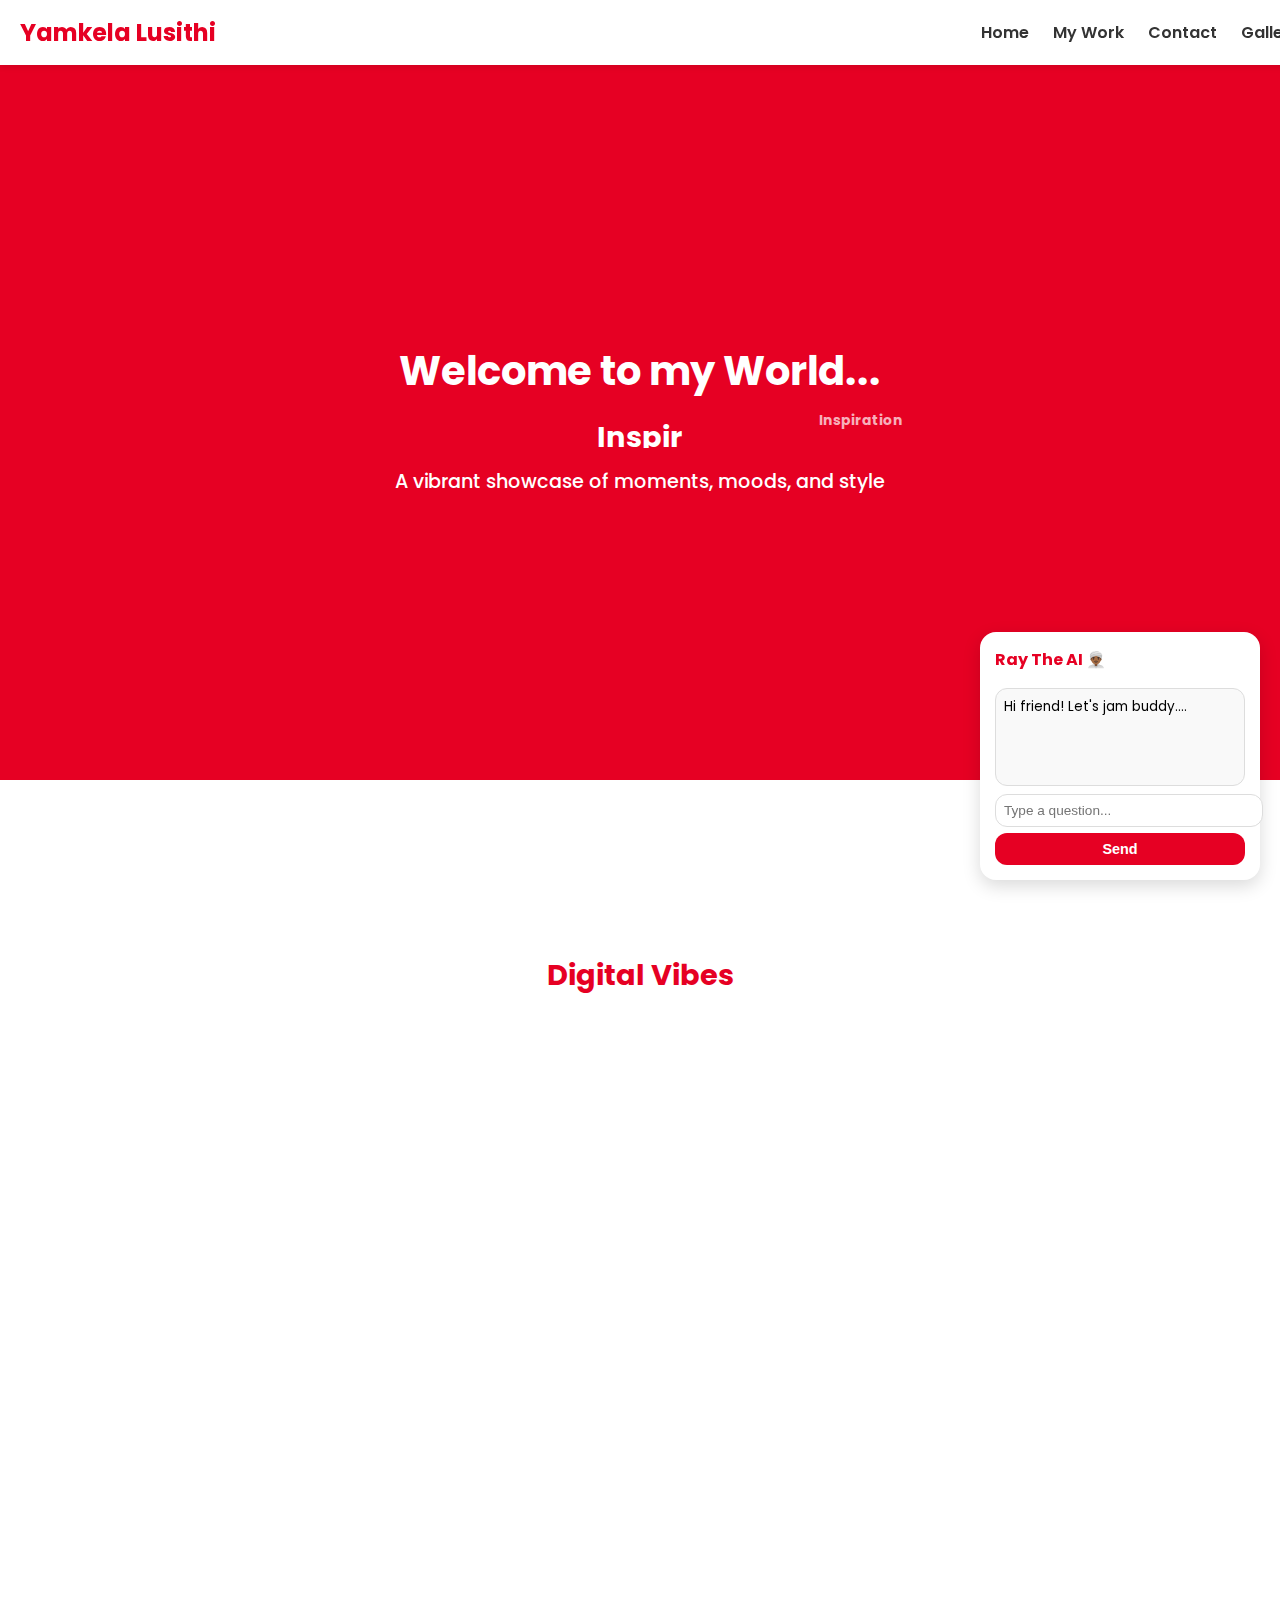
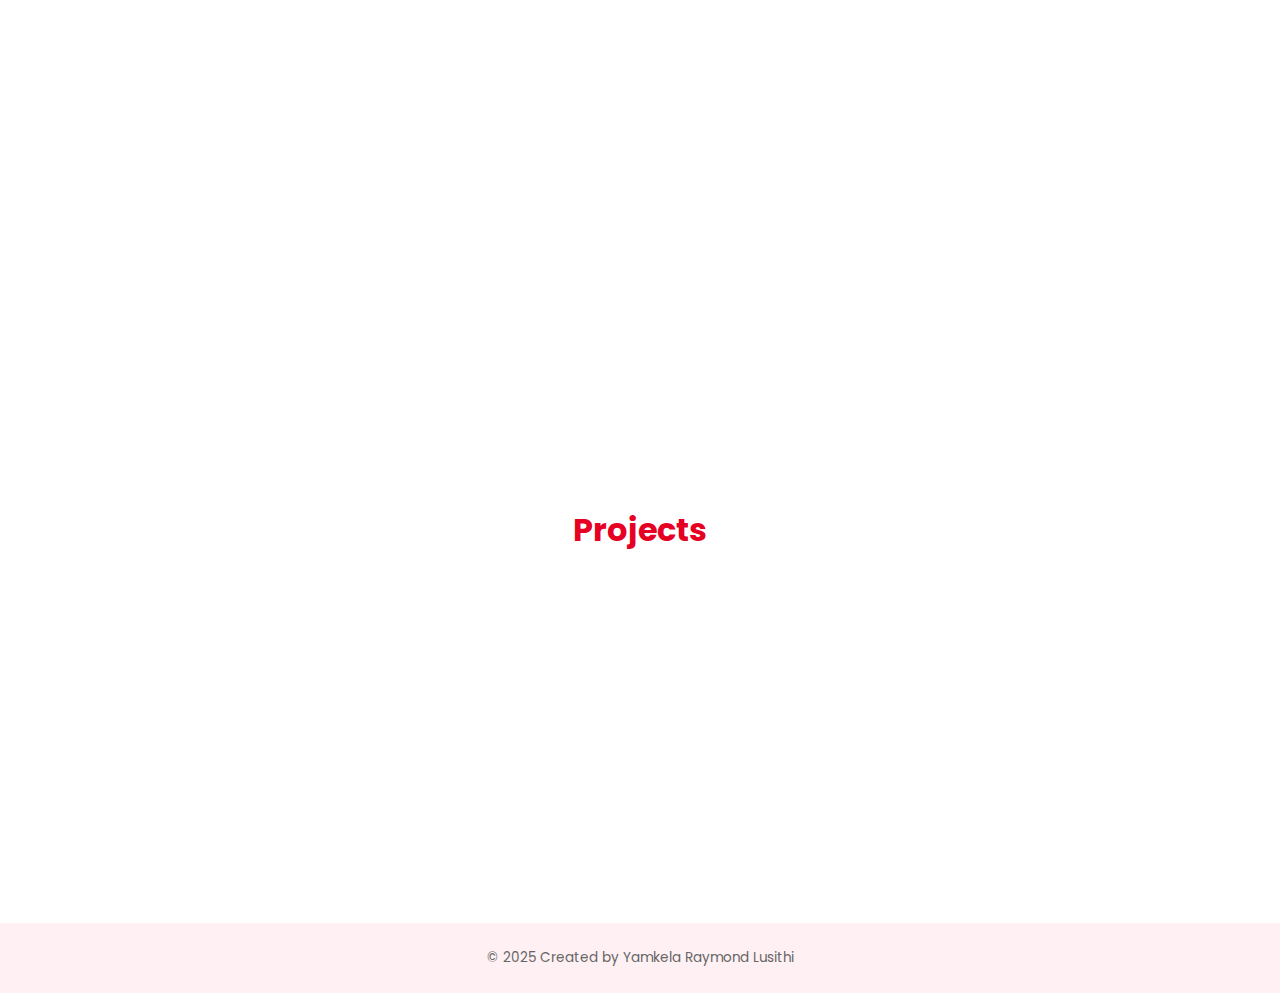
<file: index.html>
<!DOCTYPE html>
<html lang="en">
<head>
<meta charset="UTF-8">
<meta name="viewport" content="width=device-width, initial-scale=1.0">
<title>Yamkela Lusithi | Social Website</title>
<link href="https://fonts.googleapis.com/css2?family=Poppins:wght@400;700&display=swap" rel="stylesheet">
<style>
/* ---------- BODY ---------- */
body {
  margin: 0;
  font-family: 'Poppins', sans-serif;
  background: #fff;
  overflow-x: hidden;
}

/* ---------- HEADER ---------- */
header {
  position: fixed;
  width: 100%;
  background: #fff;
  display: flex;
  justify-content: space-between;
  align-items: center;
  padding: 15px 20px;
  box-shadow: 0 2px 6px rgba(0,0,0,0.1);
  z-index: 1000;
}

header .logo {
  font-weight: 700;
  font-size: 1.5rem;
  color: #e60023;
}

header nav a {
  margin-left: 20px;
  text-decoration: none;
  font-weight: 600;
  color: #333;
  transition: 0.3s;
}

header nav a:hover {
  color: #e60023;
}

/* ---------- HERO ---------- */
.hero {
  height: 80vh;
  background: #e60023;
  display: flex;
  flex-direction: column;
  justify-content: center;
  align-items: center;
  text-align: center;
  position: relative;
  overflow: hidden;
  padding-top: 60px;
}

.hero h1 {
  font-size: 2.5rem;
  font-weight: 700;
  color: white;
  margin-bottom: 15px;
}

.hero p {
  font-size: 1.2rem;
  color: #fff;
  font-weight: 500;
  margin-bottom: 30px;
}

.typed-words {
  font-weight: 700;
  font-size: 1.8rem;
  color: white;
  height: 2rem;
  overflow: hidden;
}

/* ---------- FLYING WORDS ---------- */
.flying-word {
  position: absolute;
  font-weight: bold;
  color: rgba(255,255,255,0.7);
  pointer-events: none;
  font-size: 1rem;
  animation: floatWord 10s linear infinite;
}

@keyframes floatWord {
  0% {transform: translateY(100vh) translateX(0) rotate(0deg);}
  100% {transform: translateY(-100vh) translateX(150px) rotate(360deg);}
}

/* ---------- GRID SECTIONS ---------- */
.grid-section {
  padding: 100px 20px 50px 20px;
  max-width: 1200px;
  margin: auto;
}

.grid-title {
  text-align: center;
  font-size: 2rem;
  color: #e60023;
  margin-bottom: 30px;
}

/* ---------- PIN GRID ---------- */
.pinterest-grid {
  column-count: 4;
  column-gap: 15px;
}

.pin-item {
  position: relative;
  break-inside: avoid;
  margin-bottom: 15px;
  border-radius: 16px;
  overflow: hidden;
  cursor: pointer;
  transform: translateY(50px);
  opacity: 0;
  transition: all 0.5s ease;
}

.pin-item img {
  width: 100%;
  display: block;
  border-radius: 16px;
  transition: transform 0.3s ease;
}

.pin-item:hover img {
  transform: scale(1.05);
}

.caption {
  position: absolute;
  bottom: 0;
  left: 0;
  right: 0;
  background: rgba(0,0,0,0.5);
  color: #fff;
  font-size: 0.85rem;
  text-align: center;
  padding: 10px;
  opacity: 0;
  transition: opacity 0.3s ease;
}

.pin-item:hover .caption {
  opacity: 1;
}

/* ---------- LOOKBOOK ---------- */
.lookbook-section {
  margin-top: 50px;
}

.lookbook-title {
  text-align: center;
  font-size: 1.8rem;
  color: #e60023;
  margin-bottom: 20px;
}

/* ---------- AI BOT ---------- */
#aiBotContainer {
  position: fixed;
  bottom: 20px;
  right: 20px;
  width: 250px;
  max-width: 90%;
  background: #fff;
  border-radius: 16px;
  box-shadow: 0 6px 18px rgba(0,0,0,0.15);
  padding: 15px;
  z-index: 1000;
}

#aiBotContainer h3 {
  margin-top: 0;
  color: #e60023;
  font-size: 1rem;
}

#aiOutput {
  height: 80px;
  overflow-y: auto;
  margin-bottom: 8px;
  border: 1px solid #ddd;
  padding: 8px;
  border-radius: 12px;
  background: #f9f9f9;
  font-size: 0.85rem;
}

#aiInput {
  width: 100%;
  padding: 8px;
  border-radius: 12px;
  border: 1px solid #ddd;
  margin-bottom: 6px;
  font-size: 0.85rem;
}

#aiButton {
  width: 100%;
  padding: 8px;
  border-radius: 12px;
  border: none;
  background: #e60023;
  color: white;
  font-weight: bold;
  cursor: pointer;
  font-size: 0.9rem;
}

/* ---------- FOOTER ---------- */
footer {
  text-align: center;
  padding: 25px;
  background: #fff0f3;
  color: #666;
  font-size: 0.85rem;
}

/* ---------- RESPONSIVE ---------- */
@media (max-width: 1200px) {
  .pinterest-grid { column-count: 3; }
}

@media (max-width: 900px) {
  .pinterest-grid { column-count: 2; }
  header { flex-direction: column; gap: 10px; padding: 15px;}
}

@media (max-width: 600px) {
  .pinterest-grid { column-count: 1; }
  .hero h1 { font-size: 2rem; }
  .typed-words { font-size: 1.4rem; }
  .hero p { font-size: 1rem; padding: 0 10px; }
}
</style>
</head>
<body>

<!-- HEADER -->
<header>
  <div class="logo">Yamkela Lusithi</div>
  <nav>
 <a href="#home">Home</a>
    <a href="https://yamkela4458.github.io/Yamkela.com/project1.html">My Work</a>
    <a href="contact.html">Contact</a>
    <a href="lookbook.html">Gallery</a>
  </nav>
</header>

<!-- HERO -->
<section class="hero" id="home">
  <h1>Welcome to my World...</h1>
  <div class="typed-words" id="typedWords"></div>
  <p>A vibrant showcase of moments, moods, and style</p>
</section>

<!-- ANIMATED WORDS -->
<script>
const hero = document.querySelector('.hero');
const words = ["Creativity","Tech","Style","Literacy","Inspiration","Innovation","Design","Fun"];
setInterval(() => {
  const wordEl = document.createElement('div');
  wordEl.className = 'flying-word';
  wordEl.style.left = Math.random()*window.innerWidth+'px';
  wordEl.style.fontSize=12+Math.random()*15+'px';
  wordEl.textContent=words[Math.floor(Math.random()*words.length)];
  hero.appendChild(wordEl);
  setTimeout(()=>wordEl.remove(),10000);
},400);
</script>

<!-- TYPED WORDS -->
<script>
const typedPhrases=["Inspiration","Creativity","Telling a Story"];
let typedIndex=0,charIndex=0;
const typedElement=document.getElementById('typedWords');
function type(){
  if(charIndex<typedPhrases[typedIndex].length){
    typedElement.textContent+=typedPhrases[typedIndex][charIndex];
    charIndex++;
    setTimeout(type,120);
  } else setTimeout(erase,1200);
}
function erase(){
  if(charIndex>0){
    typedElement.textContent=typedPhrases[typedIndex].substring(0,charIndex-1);
    charIndex--;
    setTimeout(erase,80);
  } else {typedIndex=(typedIndex+1)%typedPhrases.length; setTimeout(type,400);}
}
type();
</script>

<!-- LOOKBOOK -->
<section class="lookbook-section grid-section" id="lookbook">
  <h2 class="lookbook-title">Digital Vibes</h2>
  <div class="pinterest-grid">
    <div class="pin-item"><img src="Images/0e534f58-3735-4818-9bc0-063295543bcc.jpg" alt=""><div class="caption">Keep Learning...</div></div>
    <div class="pin-item"><img src="Images/ce01004d-adea-4844-912c-ab291d5bc4f7.jpg" alt=""><div class="caption">Slowly but surely</div></div>
    <div class="pin-item"><img src="Images/bd0bbffa-7d34-40b1-b96f-0a00d137d4f5.jpg" alt=""><div class="caption">Remain Curious, there's always something new to learn</div></div>
    <div class="pin-item"><img src="Images/Screenshot 2025-08-19 001330.png" alt=""><div class="caption">Letter Y...</div></div>
    <div class="pin-item"><img src="Images/Me and the Homies as cats after we talked shit to….jpg" alt=""><div class="caption">Just njeee...</div></div>
   <div class="pin-item"><img src="Images/454e46db-fdb5-4e25-898e-17a2740a627d.jpg" alt=""><div class="caption">For the love of reading</div></div>
 <div class="pin-item"><img src="Images/Screenshot 2025-08-18 222622.png" alt=""><div class="caption">Ndabezitha...</div>

  </div>
</section>
<!-- PROJECTS -->
<section class="grid-section" id="projects">
  <h2 class="grid-title">Projects</h2>
  <div class="pinterest-grid">
    <div class="pin-item"><img src="Images/acade8c9-5c8e-4d7f-bfbc-b357d823aa71.png" alt=""><div class="caption">FNB Interface</div></div>
    <div class="pin-item"><img src="Images/IMG_9436.JPG" alt=""><div class="caption">Uni Research Website</div></div>
    <div class="pin-item"><img src="Images/istockphoto-909462374-612x612.jpg" alt=""><div class="caption">Primary Education Website</div></div>
</section>

<!-- AI CHATBOT -->
<div id="aiBotContainer">
  <h3>Ray The AI 👳🏾‍♂️</h3>
  <div id="aiOutput">Hi friend! Let's jam buddy....</div>
  <input type="text" id="aiInput" placeholder="Type a question...">
  <button id="aiButton">Send</button>
</div>

<script>
// AI BOT
const aiButton=document.getElementById('aiButton');
const aiInput=document.getElementById('aiInput');
const aiOutput=document.getElementById('aiOutput');
const responses = [
  "Sup dawg, or hey there it you're a girl, you feel me! Did you see any cool things today? ",
  "I'm as cool as a magician my friend, have you tried casting some spells lately? ",
  "Fun fact: You can still make it ",
  "Love discovering new things? Me too! Let's explore together.",
  "Need a break? Take one. ",
  "Curiosity is the key buddy, keep asking ",
  "Yo Yo Yo, a lot is going nyon with you",
  "Ever thought about turning your ideas into something as cool as me Ray the AI, you feel me? ",
];

function speak(text){
  const utter=new SpeechSynthesisUtterance(text);
  utter.voice=speechSynthesis.getVoices()[0];
  speechSynthesis.speak(utter);
}
aiButton.addEventListener('click',()=>{
  const question=aiInput.value;
  if(!question)return;
  const answer=responses[Math.floor(Math.random()*responses.length)];
  aiOutput.textContent=answer;
  speak(answer);
  aiInput.value="";
});

// SHOW 
const pins=document.querySelectorAll('.pin-item');
const observer=new IntersectionObserver(entries=>{
  entries.forEach(entry=>{
    if(entry.isIntersecting){
      entry.target.style.opacity=1;
      entry.target.style.transform='translateY(0)';
    }
  });
},{threshold:0.1});
pins.forEach(pin=>observer.observe(pin));
</script>

<footer id="contact">
  © 2025 Created by Yamkela Raymond Lusithi
</footer>

</body>
</html>
</file>
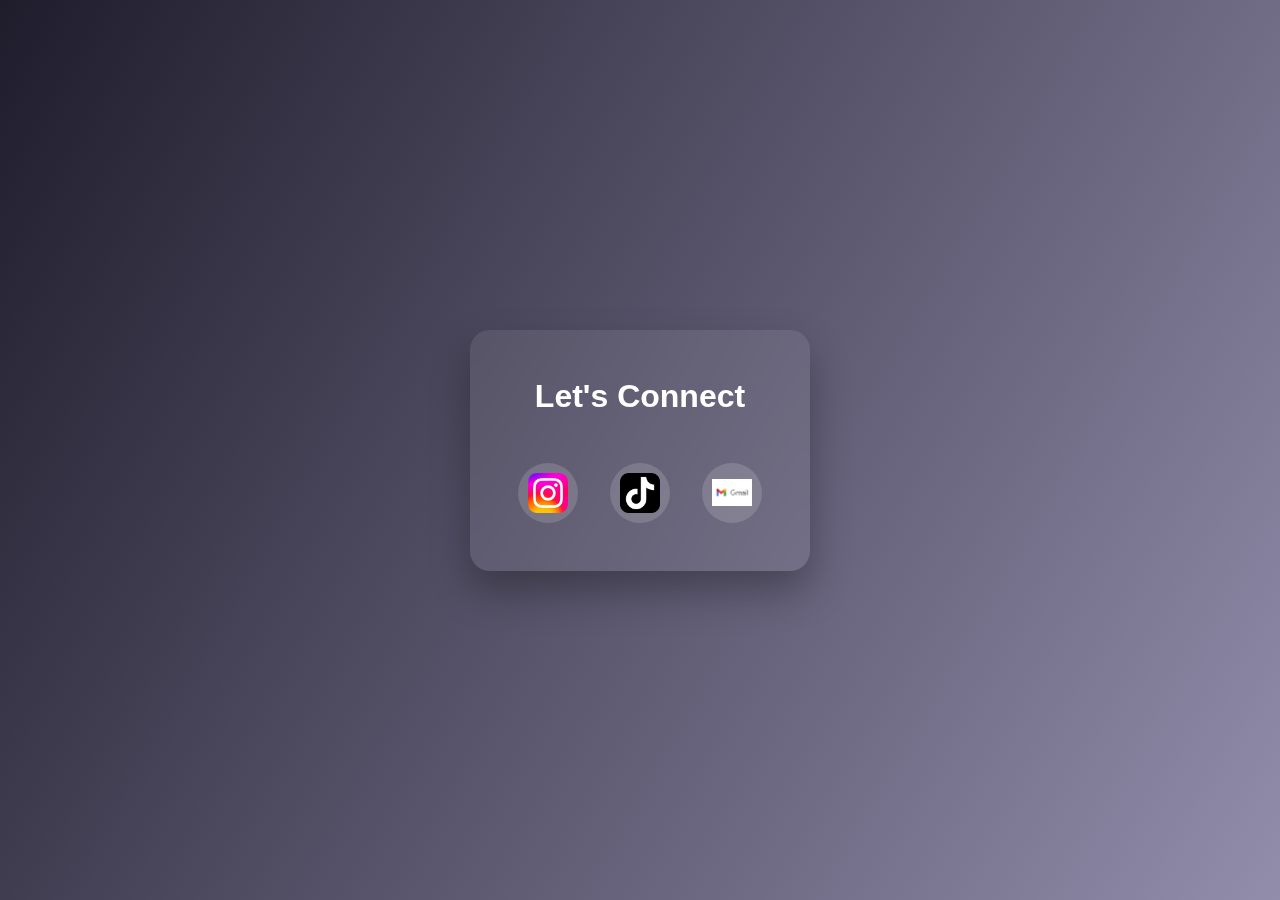
<file: contact.html>
<!DOCTYPE html>
<html lang="en">
<head>
  <meta charset="UTF-8">
  <meta name="viewport" content="width=device-width, initial-scale=1.0">
  <title>Cool Social Links</title>
  <style>
    * {
      margin: 0;
      padding: 0;
      box-sizing: border-box;
      font-family: 'Poppins', sans-serif;
    }

    body {
      background: linear-gradient(120deg, #1f1c2c, #928dab);
      height: 100vh;
      display: flex;
      align-items: center;
      justify-content: center;
      overflow: hidden;
    }

    .social-section {
      display: flex;
      flex-direction: column;
      align-items: center;
      gap: 2rem;
      padding: 3rem;
      border-radius: 20px;
      background: rgba(255, 255, 255, 0.08);
      backdrop-filter: blur(15px);
      box-shadow: 0 20px 40px rgba(0,0,0,0.3);
      animation: float 6s ease-in-out infinite;
    }

    @keyframes float {
      0%, 100% { transform: translateY(0px); }
      50% { transform: translateY(-15px); }
    }

    .social-section h2 {
      color: #fff;
      font-size: 2rem;
      margin-bottom: 1rem;
    }

    .social-links {
      display: flex;
      gap: 2rem;
    }

    .social-links a {
      width: 60px;
      height: 60px;
      display: flex;
      align-items: center;
      justify-content: center;
      border-radius: 50%;
      text-decoration: none;
      color: #fff;
      font-size: 1.8rem;
      background: rgba(255,255,255,0.15);
      transition: transform 0.3s, box-shadow 0.3s, background 0.3s;
    }

    .social-links a:hover {
      transform: scale(1.2);
      background: linear-gradient(135deg, #f88808, #ff7e5f);
      box-shadow: 0 10px 25px rgba(0,0,0,0.4);
    }
  </style>
</head>

<body>
  <section class="social-section">
    <h2>Let's Connect</h2>
    <div class="social-links">
      <a href="https://www.instagram.com/yamkela.lusithi/" target="_blank"><img src="Images/Instagram_logo_2022.svg.webp" width="40"></a>
      <a href="https://www.tiktok.com/@yamkela.r" target="_blank"><img src="Images/Tiktok_icon.svg.png" width="40"></a>
      <a href="lusithiyamkela@gmail.com" target="_blank"><img src="Images/newgmaillogo.webp" width="40"></a>
    </div>
  </section>

</body>
</html>
</file>
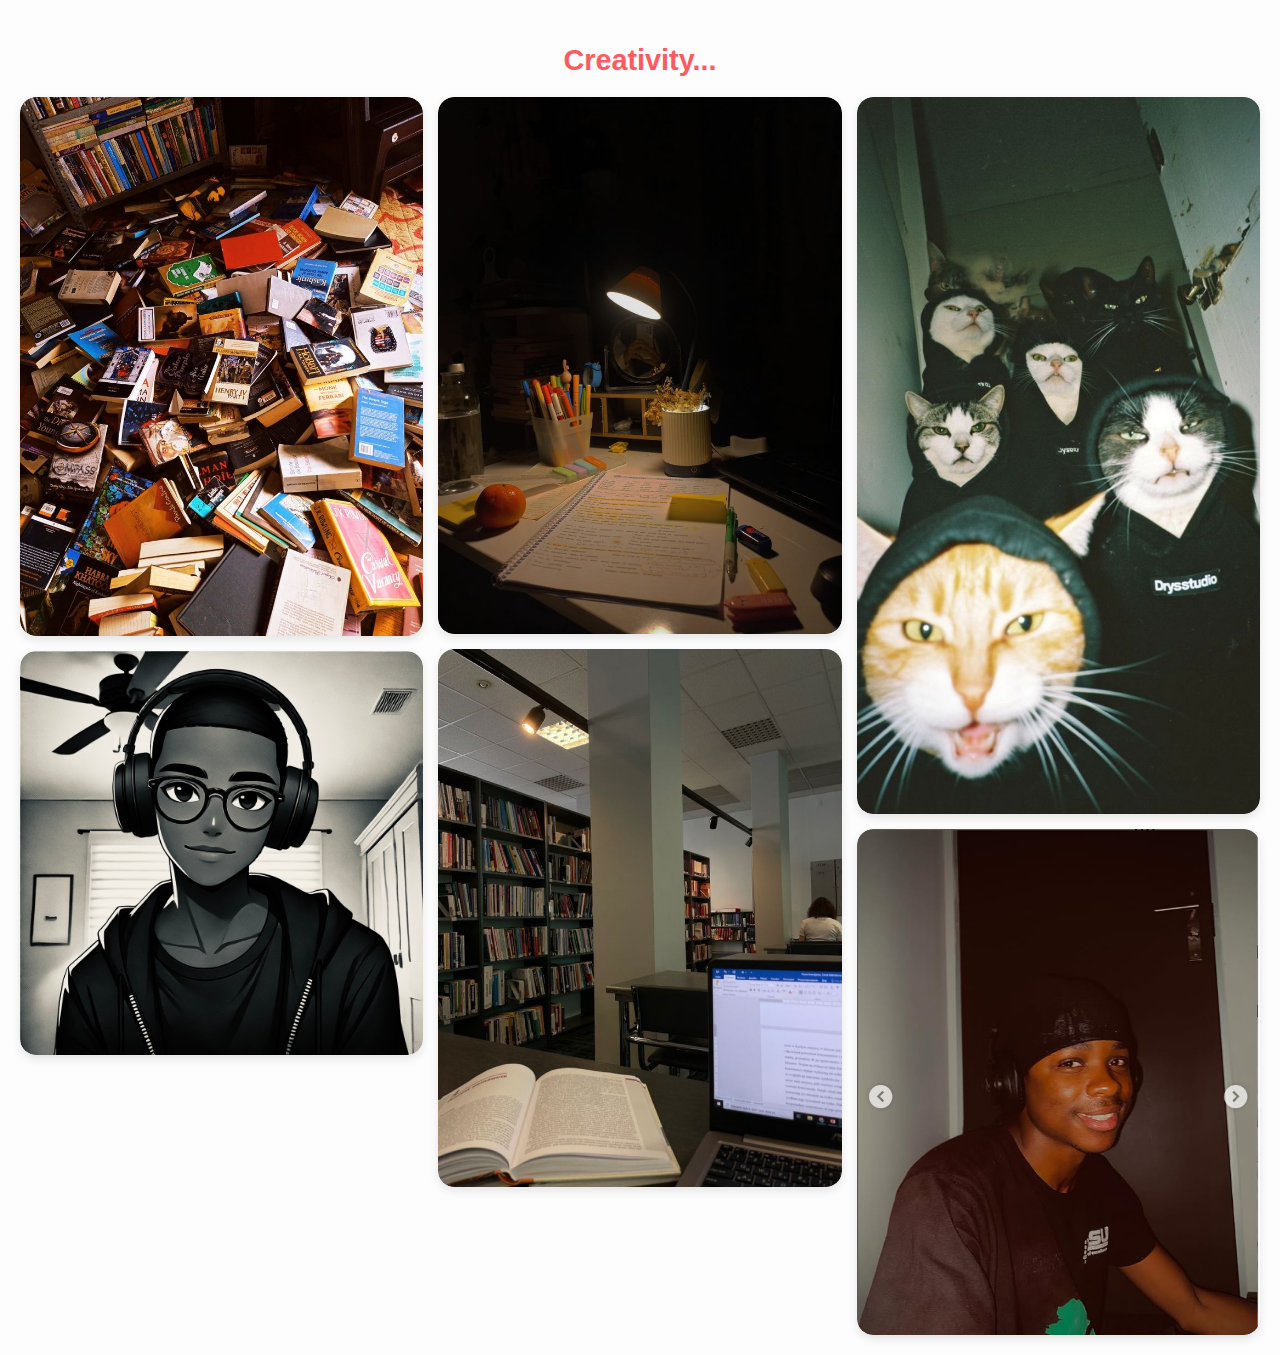
<file: lookbook.html>
<!DOCTYPE html>
<html lang="en">
<head>
  <meta charset="UTF-8">
  <meta name="viewport" content="width=device-width, initial-scale=1.0">
  <title>Pinterest Style Grid</title>
  <style>
    body {
      margin: 0;
      padding: 0;
      background: #fdfdfd;
      font-family: 'Poppins', sans-serif;
    }

    .pinterest-section {
      padding: 20px;
    }

    .title {
      text-align: center;
      font-size: 1.8rem;
      margin-bottom: 20px;
      color: #ff5a5f;
    }

    .pinterest-grid {
      column-count: 3;   /* Pinterest style columns */
      column-gap: 15px;
    }

    .pin-item {
      position: relative;
      margin-bottom: 15px;
      break-inside: avoid;
      overflow: hidden;
      border-radius: 16px;
      box-shadow: 0 4px 10px rgba(0,0,0,0.1);
      transition: transform 0.3s ease, box-shadow 0.3s ease;
    }

    .pin-item img {
      width: 100%;
      display: block;
      border-radius: 16px;
      transition: transform 0.3s ease;
    }

    .pin-item:hover {
      transform: translateY(-5px);
      box-shadow: 0 8px 20px rgba(0,0,0,0.15);
    }

    .pin-item:hover img {
      transform: scale(1.05);
    }

    /* Caption overlay */
    .caption {
      position: absolute;
      bottom: 0;
      left: 0;
      right: 0;
      background: rgba(0,0,0,0.6);
      color: #fff;
      font-size: 0.9rem;
      text-align: center;
      padding: 8px;
      opacity: 0;
      transition: opacity 0.3s ease;
    }

    .pin-item:hover .caption {
      opacity: 1;
    }

    /* Responsive */
    @media (max-width: 900px) {
      .pinterest-grid {
        column-count: 2;
      }
    }

    @media (max-width: 600px) {
      .pinterest-grid {
        column-count: 1;
      }
    }
  </style>
</head>
<body>
  <section class="pinterest-section">
    <h2 class="title">Creativity...</h2>
    <div class="pinterest-grid">
      <div class="pin-item">
        <img src="Images/454e46db-fdb5-4e25-898e-17a2740a627d.jpg" alt="">
        <div class="caption">Books over everything..</div>
      </div>
      <div class="pin-item">
        <img src="Images/9EED730D-0CD0-4696-A1A3-EE0A2C1D3DB9.jpg" alt="">
        <div class="caption">Nerdy...</div>
      </div>
      <div class="pin-item">
        <img src="Images/bd0bbffa-7d34-40b1-b96f-0a00d137d4f5.jpg" alt="">
        <div class="caption">Knowledge over everything..</div>
      </div>
      <div class="pin-item">
        <img src="Images/7e489951-0b57-4450-82bd-829af6383eb3.jpg" alt="">
        <div class="caption">Hello..</div>
      </div>
      <div class="pin-item">
        <img src="Images/Me and the Homies as cats after we talked shit to….jpg" alt="">
        <div class="caption">Just Vibes...</div>
      </div>
      <div class="pin-item">
        <img src="Images/Screenshot 2025-08-19 001330.png" alt="">
        <div class="caption">Letter Y...</div>
      </div>
    </div>
  </section>
</body>
</html>
</file>
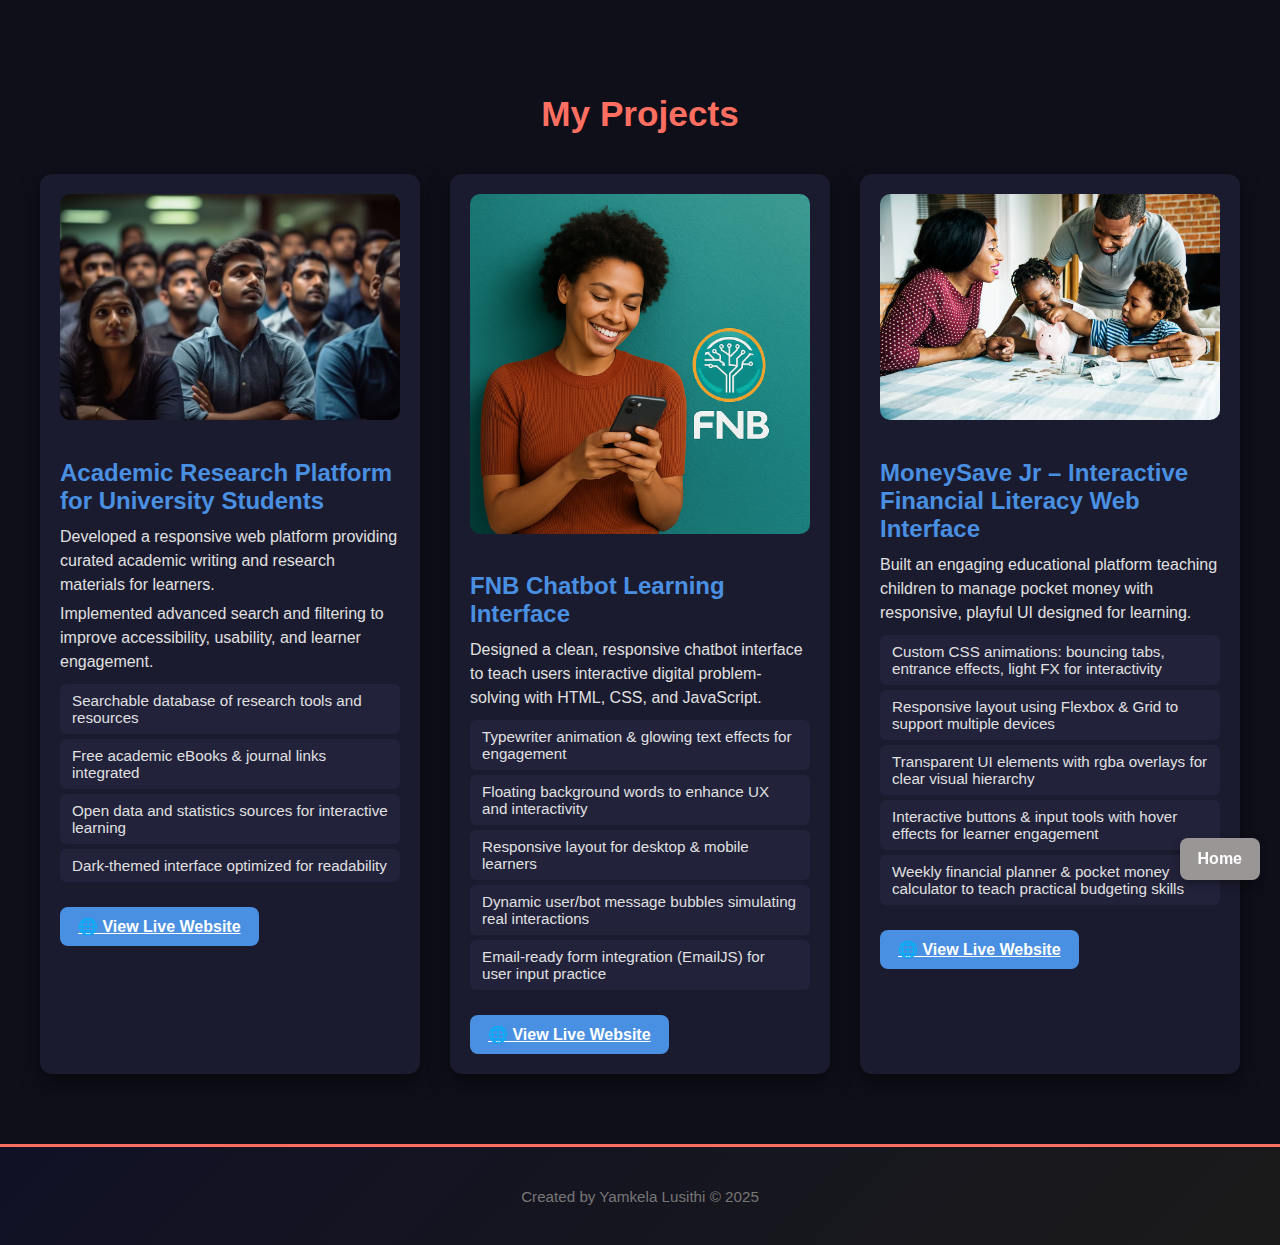
<file: project1.html>
<!DOCTYPE html>
<html lang="en">
<head>
  <meta charset="UTF-8">
  <meta name="viewport" content="width=device-width, initial-scale=1.0">
  <title>Yamkela Lusithi - Projects</title>
  <style>
    body {
      margin: 0;
      font-family: 'Segoe UI', Tahoma, Geneva, Verdana, sans-serif;
      background: #0f0f1a;
      color: #e0e0e0;
    }

    section#project {
      max-width: 1200px;
      margin: 50px auto;
      padding: 20px;
    }

    section#project h1 {
      text-align: center;
      color: #ff6f61;
      font-size: 2.2rem;
      margin-bottom: 40px;
    }

    .project-grid {
      display: grid;
      grid-template-columns: repeat(auto-fit, minmax(320px, 1fr));
      gap: 30px;
    }

    .project-card {
      background: #1b1b2f;
      border-radius: 12px;
      padding: 20px;
      box-shadow: 0 8px 20px rgba(0,0,0,0.5);
      transition: transform 0.3s, box-shadow 0.3s;
    }

    .project-card:hover {
      transform: translateY(-5px);
      box-shadow: 0 15px 30px rgba(0,0,0,0.7);
    }

    .project-card img {
      width: 100%;
      border-radius: 10px;
      margin-bottom: 15px;
      transition: transform 0.3s;
    }

    .project-card img:hover {
      transform: scale(1.05);
    }

    .project-card h2 {
      color: #4a90e2;
      margin-bottom: 10px;
      font-size: 1.5rem;
    }

    .project-card p {
      margin: 5px 0;
      line-height: 1.5;
    }

    .project-card ul {
      list-style: none;
      padding: 0;
      margin: 10px 0;
    }

    .project-card ul li {
      background: #22223b;
      margin: 5px 0;
      padding: 8px 12px;
      border-radius: 6px;
      font-size: 0.95rem;
      transition: background 0.3s, transform 0.3s;
    }

    .project-card ul li:hover {
      background: #ff6f61;
      transform: translateX(5px);
    }

    .project-card a {
      display: inline-block;
      margin-top: 15px;
      padding: 10px 18px;
      background: #4a90e2;
      color: #fff;
      border-radius: 8px;
      font-weight: bold;
      transition: background 0.3s, transform 0.3s;
    }

    .project-card a:hover {
      background: #ff6f61;
      transform: translateY(-3px);
    }

    footer {
      text-align: center;
      padding: 25px;
      margin-top: 50px;
      background: linear-gradient(135deg,#111126,#1a1a1a);
      border-top: 3px solid #ff6f61;
      color: #777;
      font-size: 0.95rem;
    }

    @media (max-width: 600px) {
      section#project h1 { font-size: 1.8rem; }
      .project-card h2 { font-size: 1.3rem; }
    }
  </style>
</head>
<body>
  <a href="index.html" class="back-home-btn">Home</a>
  <style>
  .back-home-btn {
  position: fixed;      
  bottom: 20px;          
  right: 20px;           
  background-color: #9a9695;
  color: #fff;
  padding: 12px 18px;
  border-radius: 8px;
  text-decoration: none;
  font-weight: bold;
  font-size: 1rem;
  box-shadow: 0 4px 8px rgba(0,0,0,0.3);
  transition: all 0.3s ease;
  z-index: 1000;
}
.back-home-btn:hover {
  background-color: #e3a39f;
  transform: translateY(-3px);
  box-shadow: 0 6px 12px rgba(0,0,0,0.4);
}
</style>

<section id="project">
  <h1>My Projects</h1>
  <div class="project-grid">
    <div class="project-card" tabindex="0">
    <img src="images/IMG_9436.JPG" alt="Educational Website">
    <h2>Academic Research Platform for University Students</h2>
    <p>Developed a responsive web platform providing curated academic writing and research materials for learners.</p>
    <p>Implemented advanced search and filtering to improve accessibility, usability, and learner engagement.</p>
    <ul>
        <li>Searchable database of research tools and resources</li>
        <li>Free academic eBooks & journal links integrated</li>
        <li>Open data and statistics sources for interactive learning</li>
        <li>Dark-themed interface optimized for readability</li>
    </ul>
    <a href="https://yamkela4458.github.io/TheAcademics/" target="_blank">🌐 View Live Website</a>
</div>

<div class="project-card" tabindex="0">
    <img src="images/acade8c9-5c8e-4d7f-bfbc-b357d823aa71.png" alt="FNB Chatbot">
    <h2>FNB Chatbot Learning Interface</h2>
    <p>Designed a clean, responsive chatbot interface to teach users interactive digital problem-solving with HTML, CSS, and JavaScript.</p>
    <ul>
        <li>Typewriter animation & glowing text effects for engagement</li>
        <li>Floating background words to enhance UX and interactivity</li>
        <li>Responsive layout for desktop & mobile learners</li>
        <li>Dynamic user/bot message bubbles simulating real interactions</li>
        <li>Email-ready form integration (EmailJS) for user input practice</li>
    </ul>
    <a href="https://yamkela4458.github.io/FNB_Chatbot/" target="_blank">🌐 View Live Website</a>
</div>

<div class="project-card" tabindex="0">
    <img src="images/istockphoto-909462374-612x612.jpg" alt="MoneySave Jr">
    <h2>MoneySave Jr – Interactive Financial Literacy Web Interface</h2>
    <p>Built an engaging educational platform teaching children to manage pocket money with responsive, playful UI designed for learning.</p>
    <ul>
        <li>Custom CSS animations: bouncing tabs, entrance effects, light FX for interactivity</li>
        <li>Responsive layout using Flexbox & Grid to support multiple devices</li>
        <li>Transparent UI elements with rgba overlays for clear visual hierarchy</li>
        <li>Interactive buttons & input tools with hover effects for learner engagement</li>
        <li>Weekly financial planner & pocket money calculator to teach practical budgeting skills</li>
    </ul>
    <a href="https://yamkela4458.github.io/MoneySave-Jr/" target="_blank">🌐 View Live Website</a>
</div>

</section>

<footer>
  <p>Created by Yamkela Lusithi &copy; 2025</p>
</footer>

</body>
</html>
</file>
